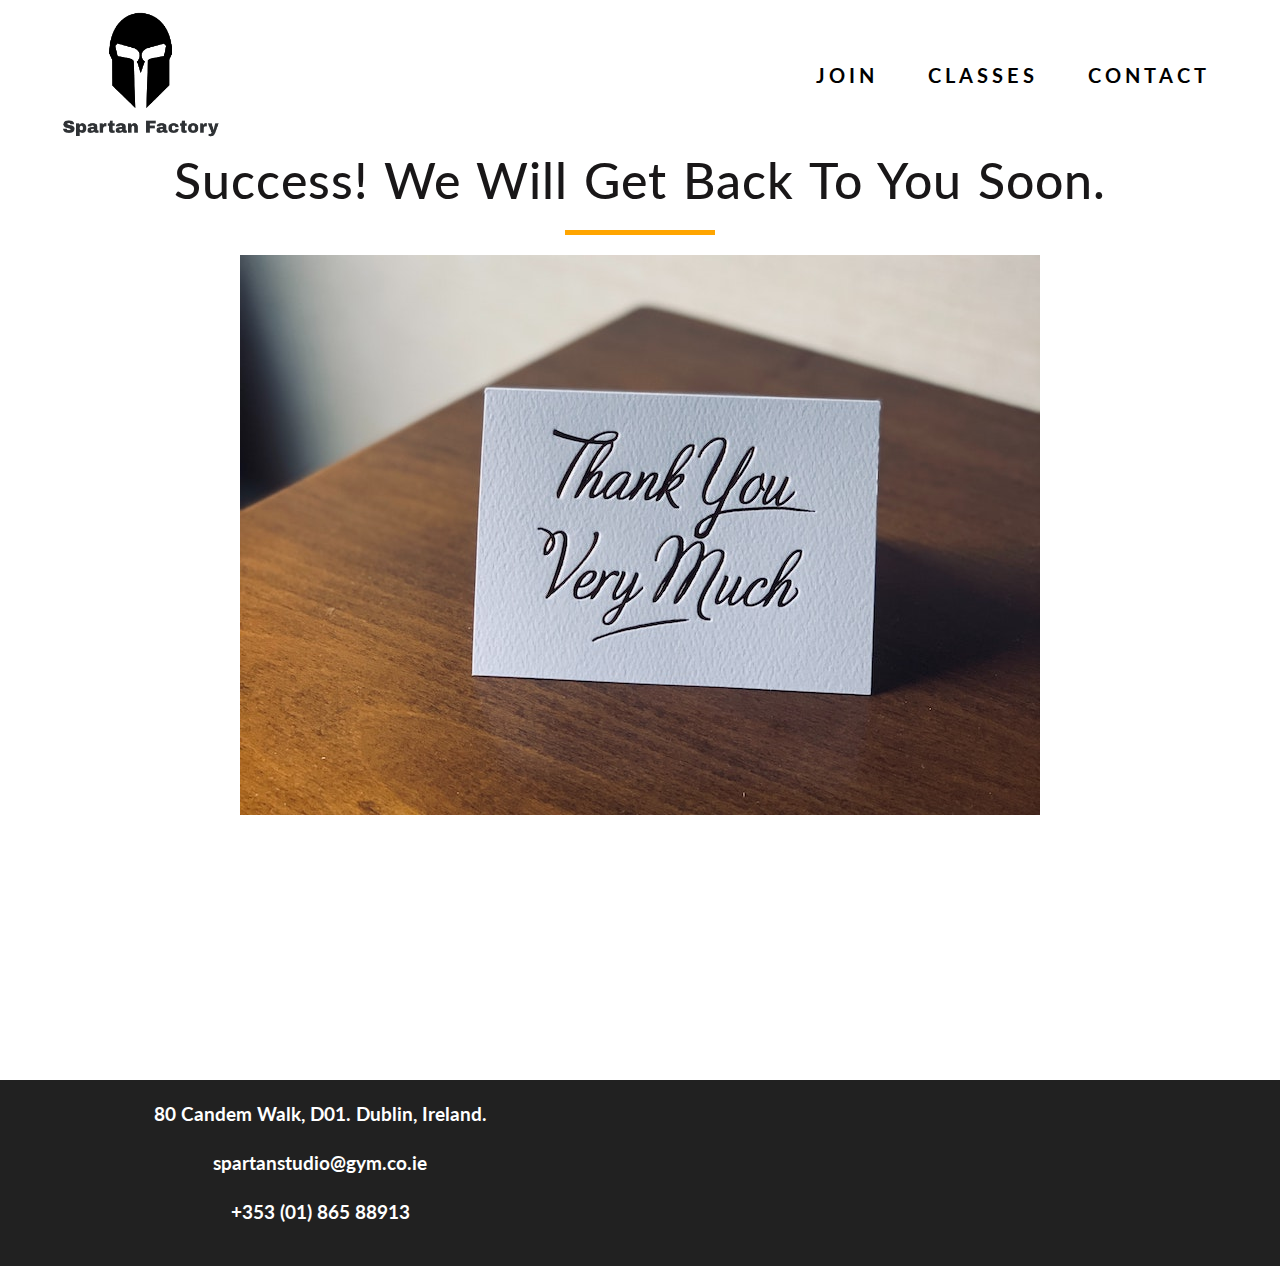
<file: thankyou.html>
<!DOCTYPE html>
<html lang="en">

<head>
    <meta charset="UTF-8">
    <meta name="viewport" content="width=device-width, initial-scale=1.0">
    <link rel="stylesheet" href="https://maxcdn.bootstrapcdn.com/bootstrap/4.1.3/css/bootstrap.min.css">
    <link rel="stylesheet" href="https://use.fontawesome.com/releases/v5.6.1/css/all.css" integrity="sha384-gfdkjb5BdAXd+lj+gudLWI+BXq4IuLW5IT+brZEZsLFm++aCMlF1V92rMkPaX4PP" crossorigin="anonymous">
    <link href="https://fonts.googleapis.com/css2?family=Lato:ital,wght@0,100;0,300;0,400;0,700;0,900;1,100;1,300;1,400;1,700;1,900&display=swap" rel="stylesheet">
    <link rel="stylesheet" href="assets/css/style.css" type="text/css">
    <link rel="apple-touch-icon" sizes="180x180" href="/assets/images/favicon/apple-touch-icon.png">
    <link rel="apple-touch-icon" sizes="57x57" href="/assets/images/favicon/apple-icon-57x57.png">
    <link rel="apple-touch-icon" sizes="60x60" href="/assets/images/favicon/apple-icon-60x60.png">
    <link rel="apple-touch-icon" sizes="72x72" href="/assets/images/favicon/apple-icon-72x72.png">
    <link rel="apple-touch-icon" sizes="76x76" href="/assets/images/favicon/apple-icon-76x76.png">
    <link rel="apple-touch-icon" sizes="114x114" href="/assets/images/favicon/apple-icon-114x114.png">
    <link rel="apple-touch-icon" sizes="120x120" href="/assets/images/favicon/apple-icon-120x120.png">
    <link rel="apple-touch-icon" sizes="144x144" href="/assets/images/favicon/apple-icon-144x144.png">
    <link rel="apple-touch-icon" sizes="152x152" href="/assets/images/favicon/apple-icon-152x152.png">
    <link rel="apple-touch-icon" sizes="180x180" href="/assets/images/favicon/apple-icon-180x180.png">
    <link rel="icon" type="image/png" sizes="192x192" href="/assets/images/favicon/android-icon-192x192.png">
    <link rel="icon" type="image/png" sizes="32x32" href="/assets/images/favicon/favicon-32x32.png">
    <link rel="icon" type="image/png" sizes="96x96" href="/assets/images/favicon/favicon-96x96.png">
    <link rel="icon" type="image/png" sizes="16x16" href="/assets/images/favicon/favicon-16x16.png">
    <link rel="manifest" href="/manifest.json ">
    <meta name="msapplication-TileColor" content="#ffffff">
    <meta name="msapplication-TileImage" content="/ms-icon-144x144.png">
    <meta name="theme-color " content="#ffffff ">
    <title>TheSpartanFactory</title>
</head>

<body>
    <header>
        <!-- Done using Bootstrap Navbars Documentation-->
        <nav class="navbar navbar-light navbar-expand-md   indexnav">
            <a href="index.html">
                <img src="assets/images/logo2.png" alt="Company Logo" class="logo">
            </a>
            <button class="navbar-toggler" type="button" data-toggle="collapse" data-target="#trasnformableNavbar">
                <span class="navbar-toggler-icon"></span>
            </button>
            <div id="trasnformableNavbar" class="collapse navbar-collapse">
                <ul class="navbar-nav ml-auto main-nav navbar-right">
                    <li class="nav-item"><a href="join.html">Join </a></li>
                    <li class="nav-item"><a href="classes.html">Classes </a></li>
                    <li class="nav-item"><a href="contact.html">Contact </a></li>
                </ul>
            </div>
        </nav>
    </header>

    <!--Thank you picture and image. They get displayed after visitors succesfully submit a form-->
    <section class="container-fluid section-thankyou">
        <div class="row">
            <div class="col-12 text-center">
                <h1> Success! We will get back to you soon.</h1>
                <img src="assets/images/thankyou4.jpg" alt=" thankyouimage " class="images-fluid ">
            </div>
        </div>
    </section>

    <footer>
        <div class="container-fluid ">
            <div class="row justify-content-center text-center">
                <div class="col-12 col-md-6 contactinfo ">
                    <p>80 Candem Walk, D01. Dublin, Ireland.</p>
                    <p>spartanstudio@gym.co.ie</p>
                    <p>+353 (01) 865 88913</p>

                </div>
                <div class="col-12 col-md-6  socialmedia ">
                    <ul class="smedia-links">
                        <li><a href="https://www.facebook.com/" target="_blank"><i class="fab fa-facebook "></i></a></li>
                        <li><a href="https://twitter.com/" target="_blank"><i class="fab fa-twitter "></i></a></li>
                        <li><a href="https://www.instagram.com/ " target="_blank"><i class="fab fa-instagram "></i></a></li>
                    </ul>
                </div>
            </div>
        </div>
    </footer>

</body>

</html>
</file>
<file: assets/css/style.css>
/*BASIC SETUP*/

* {
    box-sizing: border-box;
}

html,
body {
    background-color: #fff;
    color: #191718;
    font-family: 'Lato', 'Arial', 'sans-serif';
    font-weight: 300;
    font-size: 20px;
    text-rendering: optimizeLegibility;
}

container,
container-fluid,
row {
    margin: 0;
    padding: 0;
}

h1,
h2,
h3 {
    margin-bottom: 20px;
    text-transform: capitalize;
    text-align: center;
}

h1,
h3 {
    word-spacing: 2px;
    letter-spacing: 1px;
}

h1 {
    font-size: 250%;
}

h2 {
    font-size: 200%;
}

h3 {
    font-size: 180%;
}


/*Heading background color effect*/

h1:after,
h2:after {
    height: 5px;
    margin: 0 auto;
    margin-top: 20px;
    width: 150px;
    background-color: orange;
    content: ' ';
    display: block;
}

section {
    margin-bottom: 30px;
}


/*Eliminate White Space below footer*/

.section-faqs {
    min-height: 40vh;
}

.section-generalinfo,
.section-services {
    min-height: 60vh;
}


/*Eliminate White Space below footer*/

.section-classes,
.section-thankyou {
    min-height: 100vh;
}

.center {
    margin-left: auto;
    margin-right: auto;
}

.centericons {
    text-align: center;
    width: 100%;
}


/*NAV MENU*/

nav {
    margin-bottom: 0px;
}

.indexnav {
    margin-bottom: 0px;
}

.main-nav {
    list-style: none;
    margin-top: 0px;
    text-align: right;
    border: 0;
    letter-spacing: 4px;
    font-weight: 700;
}

.main-nav li {
    display: inline;
}

.main-nav li a {
    float: right;
    margin-right: 50px;
    text-decoration: none;
    text-transform: uppercase;
    color: #000;
}

.navbar-toggler-icon {
    color: black;
}

.logo {
    height: 130px;
    width: 130px;
    width: auto;
    margin-top: 0px;
    margin-left: 40px;
}

.jumbotron {
    font-family: 'Montserrat', sans-serif;
    padding: 40px 0;
    background: url("../images/gym5.jpg") center center;
    background-size: cover;
    text-align: center;
    color: #fff;
    font-weight: 900;
    position: relative;
}


/*----HOME PAGE QUOTE----*/


/*Jumbotron with CTA Button, Image & Quote.*/

.blockquote-jumbotron {
    font-weight: 700;
    font-size: 150%;
    margin-top: 60px;
}

.quotes {
    font-size: 400%;
    font-weight: 700;
}


/*----BUTTON----*/

.ctabutton,
.signupbtn {
    font-size: 100%;
    padding: 20px;
    background-color: #e67e22;
    color: #fff;
    font-weight: 700;
    padding: 30px;
}

.ctabutton {
    margin-top: 0px;
}

.signupbtn {
    padding: 15px;
}

.formbtn {
    margin-top: -30px;
    margin-left: -20px;
    text-align: left;
}


/*CAROUSEL*/

#client-testimonial-carousel {
    min-height: 400px;
}

.section-testimonials {
    margin-bottom: 50px;
}

.section-testimonials h1,
p {
    font-weight: 500;
}

.section-testimonials h1 {
    color: #000;
}

.section-testimonials p {
    color: #fff;
}

.section-testimonials h2 {
    margin-bottom: 40px;
}

.carousel-inner {
    height: 600px;
    padding: 0px;
    background: black;
}

.carousel img {
    width: 150px;
    height: 200px;
    margin-bottom: 20px;
    border-radius: 50%;
}

.blockquote {
    margin-top: 0px;
    color: #000;
    font-weight: 900;
}

.clientname {
    color: #fff;
    margin: 0px;
    font-weight: 800;
}

.client-review-stars {
    background-color: #000;
    color: #fff;
}

.client-review-stars i {
    color: #fff;
}


/*GENERAL INFO*/

.section-generalinfo {
    margin-bottom: 50px;
}

.section-generalinfo img {
    height: 80%;
    width: 90%;
}

.section-generalinfo p {
    font-size: 1rem;
    font-weight: 500;
    line-height: 1.8;
    text-align: left;
    max-width: 50ch;
}

.textblock {
    margin-top: 70px;
}

.textblock2 {
    margin-top: 40px;
}


/*JOIN PAGE*/

.section-memberships {
    /*Set max-width so that the membership plans section don't strecht too much in big screens */
    max-width: 1300px;
    margin-top: 0px;
}

.membership-fees {
    height: 320px;
}

.membership-type {
    height: 100px;
}

.membership-box {
    padding-top: 20px;
    margin: 20px 10px;
    color: #fff;
    background: #101110e5;
    border-radius: 20px;
    box-shadow: 0 2px 2px #efefef;
    -webkit-border-radius: 20px;
    -moz-border-radius: 20px;
    -ms-border-radius: 20px;
    -o-border-radius: 20px;
}

.membership-box div {
    padding: 15px;
    border-bottom: 5px solid #e8e8e8;
}

.membership-box div:fist-child {
    background-color: #fff;
}

.membership-price {
    font-size: 150%;
    margin-bottom: 10px;
    font-weight: 700;
    color: #e67e22;
}

.membership-price span,
.membership-fee {
    font-size: 80%;
    font-weight: 300;
}

.section-memberships i {
    font-size: 150%;
    color: #e67e22;
}

.membership-description {
    font-weight: 900;
}

.faqsbox {
    border-radius: 7px;
    width: 600px;
    margin: 0 auto;
    text-align: center;
    padding-bottom: 30px;
}

.headingfaqs {
    color: #000;
}

.section-faqs summary {
    color: #e67e22;
}

summary {
    font-weight: 700;
}

.faqsanswer {
    word-spacing: 5px;
    margin-top: 35px;
    letter-spacing: 2px;
    margin-bottom: 10px;
    font-weight: 400;
}

.faqsanswer p {
    font-size: 85%;
    text-align: left;
    line-height: 1.5;
    font-weight: 500;
}

details {
    background: #f1efef;
    padding: 10px 20px;
    border-radius: 7px;
    margin: 20px;
}


/*CLASSES  PAGE*/

.section-classes {
    line-height: 1;
}

.classesblock {
    margin-bottom: 60px;
}

.card {
    box-shadow: 5px 5px black;
}

.cardblock {
    margin-bottom: 20px;
}


/*classes hover efect*/

.card:hover {
    opacity: 0.8;
    transform: scale(1.05);
    -webkit-transform: scale(1.05);
    -moz-transform: scale(1.05);
    -ms-transform: scale(1.05);
    -o-transform: scale(1.05);
}

.section-classes p {
    font-size: 80%;
    font-weight: 400;
    text-align: left;
    letter-spacing: 1px;
    word-spacing: 1px;
}

.section-services h2 {
    text-transform: capitalize;
}

.section-services img {
    max-height: 400px;
    margin-bottom: 30px;
    min-width: 300px;
}

.section-services ul {
    display: inline-block;
    text-align: left;
    margin-right: 10px;
}

.section-services p,
.section-services li {
    font-size: 80%;
    font-weight: 400;
    line-height: 1;
    text-align: left;
    letter-spacing: 2px;
    word-spacing: 5px;
    margin-bottom: 10px;
}

.services {
    text-align: center;
}


/*CONTACT PAGE*/

.section-faqs,
.section-contactinfo,
.section-copyrightsinfo {
    margin-bottom: 80px;
}


/*contact info background image*/

.contactbackground {
    background-image: url("../images/formphoto2.jpg");
    background-size: 750px;
    background-position: top;
    background-repeat: no-repeat;
}

.contactblock {
    margin: 0 auto;
    margin-top: 120px;
}

.contactblock p {
    margin: 60px;
    color: #fff;
    font-weight: 900;
    font-size: 1.2rem;
}


/*FORMS*/

.contact-form {
    width: 200%;
}

.contact-form input {
    margin-bottom: 20px;
}

textarea {
    height: 120px;
}

.fieldtype {
    font-weight: 500;
    margin-bottom: 0px;
}

.contactinfo i {
    color: #fff;
    font-size: 150%;
}

input[type=text],
input[type=email],
input[type=tel],
textarea {
    width: 50%;
    padding: 7px;
    border-radius: 3px;
    border: 1px solid #ccc;
    margin-top: 20px;
}

input[type=submit] {
    display: inline-block;
    padding: 15px 30px;
    font-weight: 400;
    text-decoration: none;
    border-radius: 140px;
    -webkit-border-radius: 140px;
    -moz-border-radius: 140px;
    -ms-border-radius: 140px;
    -o-border-radius: 140px;
    background-color: #e67e22;
    border: 1px solid;
    color: #fff;
}

.joinform ::placeholder {
    width: 100%;
    color: #000;
}

.joinform placeholder {
    font-weight: 800;
}

.joinform input {
    margin-bottom: 5px;
}

.joinform textarea {
    height: 80px;
    margin: 0 auto;
    width: 90%;
}

.modal h2 {
    color: #fff;
    font-weight: 900;
}

.modal-content {
    background: url("../images/weightlifting3.jpg") center center;
    background-size: cover;
}

.modal-content input,
.membership-select select {
    margin: 0 auto;
    width: 90%;
}

.membership-select select {
    padding: 20px;
    margin-bottom: 30px;
}


/*FOOTER*/

footer {
    background-color: rgba(0, 0, 0, 0.87);
    padding: 20px 0px 20px 0px;
    font-size: 80%;
    color: #fff;
    min-height: 50px;
}

.footer-nav {
    list-style: none;
}

.footer-nav li,
.copyrights-text,
.smedia-links li {
    list-style: none;
    display: inline-block;
    margin-right: 10px;
}

footer p {
    font-weight: 700;
    font-size: 120%;
}

.smedia-links li i {
    color: #fff;
    font-size: 200%;
}


/*MEDIA QUERIES*/


/*Big Tables to 1170px (container-fluid Bootstrap Class max-width */

@media only screen and (max-width:1170px) {}


/*Small tablets to big tablets - from 768px to 1023px  */

@media only screen and (max-width:1023px) {
    .section-generalinfo p {
        font-size: 70%;
    }
    .classesblock {
        margin-bottom: 20px;
    }
    .cardblock {
        margin-bottom: 30px;
    }
    .section-contactinfo {
        margin-bottom: 50px;
    }
    .fieldtype {
        margin-bottom: -20px;
    }
    .contact-form input {
        margin-bottom: 10px;
    }
    .contactbackground {
        background-size: 150% 150%;
        margin-bottom: 20px;
    }
    .contactblock {
        margin: 30px;
    }
    .contactblock p {
        font-size: 90%;
    }
    .membership-box {
        margin: 20px 20px;
    }
}


/*Small phones to small tablets - from 481 to 767 px  */

@media only screen and (max-width: 767px) {
    .nav-item {
        margin-bottom: 15px;
    }
    .section-generalinfo p {
        font-size: 75%;
        line-height: 1.8;
        text-align: left;
        max-width: 50ch;
    }
    .section-generalinfo .textblock,
    .section-generalinfo .textblock2 {
        margin-top: 0px;
    }
    .section-generalinfo img {
        margin-bottom: 10px;
    }
    .cardblock p {
        font-size: 80%;
    }
    .faqsbox {
        width: 450px;
    }
    .faqsanswer p {
        font-size: 80%;
        max-width: 40ch;
    }
    .membership-box {
        margin: 20px 100px;
    }
    .membership-fees {
        height: 350px;
    }
}


/*Small phones - from 0 to 480 px  */

@media only screen and (max-width:480px) {
    h1 {
        font-size: 200%;
        margin-top: 10px;
        margin-bottom: 10px;
    }
    h2 {
        font-size: 170%;
    }
    .faqsbox {
        width: 350px;
    }
    .faqsanswer p {
        font-size: 70%;
    }
    .membership-box {
        margin: 20px 20px;
    }
}
</file>
